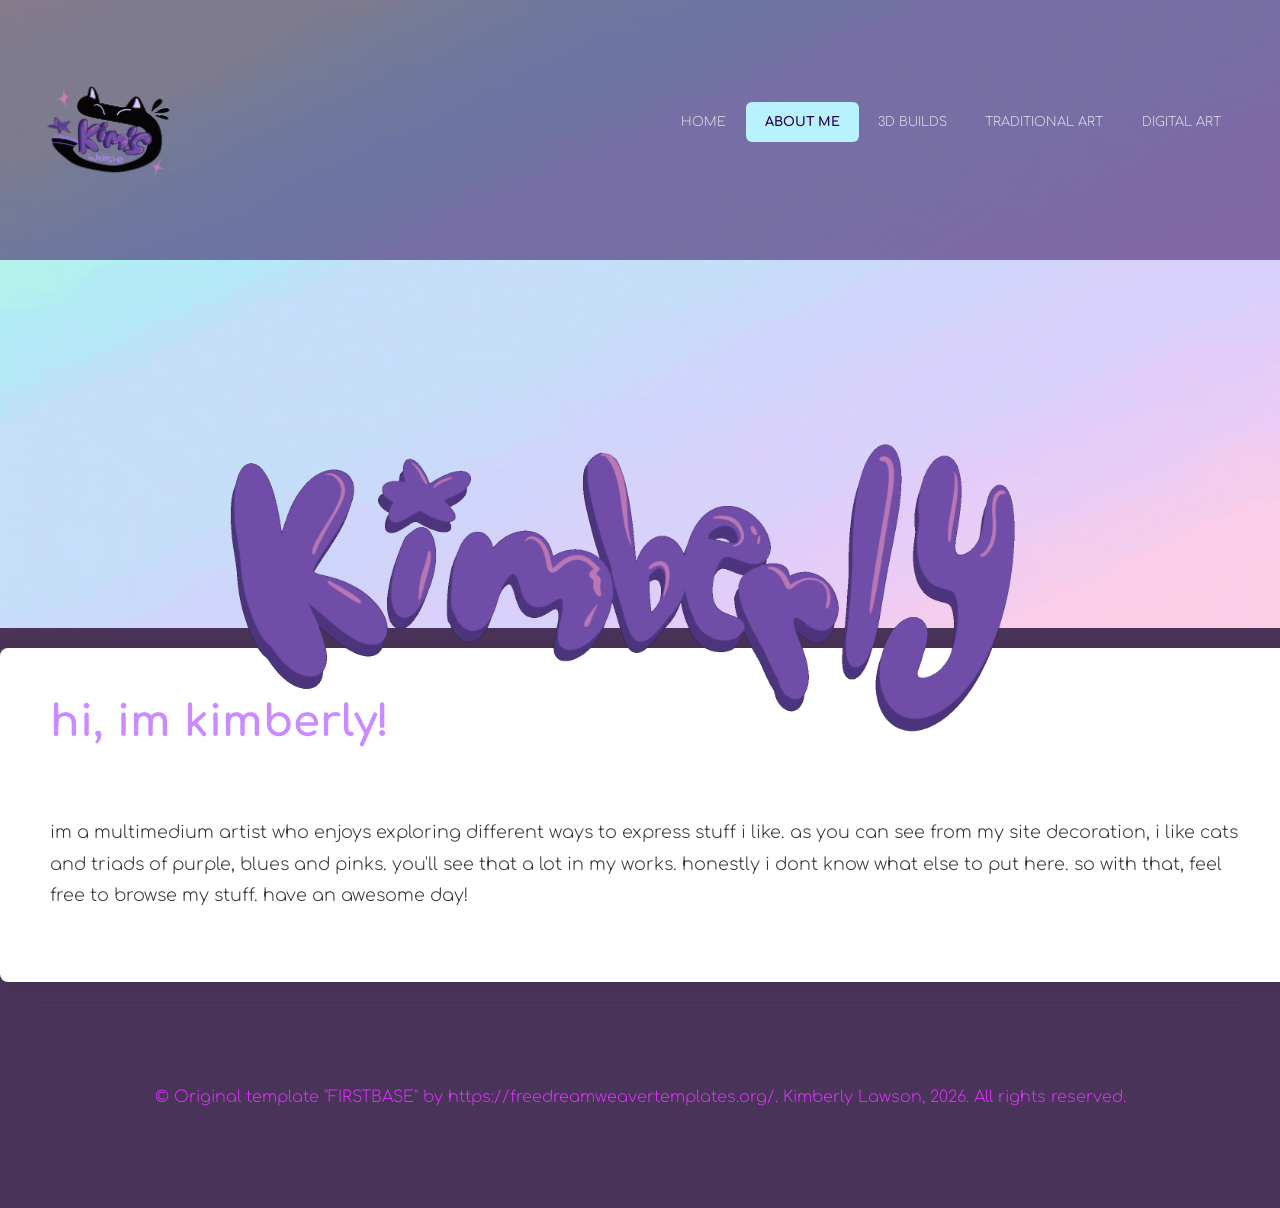
<file: about.html>
<!DOCTYPE html>
<html>
<head>
    <meta http-equiv="Content-Type" content="text/html; charset=utf-8" />
    <title>About Me - Kimberly's Website</title>
    <link href="https://fonts.googleapis.com/css2?family=Comfortaa:wght@300;400;700&display=swap" rel="stylesheet"> 
    
    <link href="default.css" rel="stylesheet" type="text/css" media="all" />
    
    <link href="about.css" rel="stylesheet" type="text/css" media="all" />
</head>
<body>

<div id="header-wrapper">
	<div id="header" class="container">
		<div id="logo">
			<a href="index.html"><img src="images/logo.GIF" alt="Logo" class="logo-img" /></a>
		</div>
		<div id="menu">
    <ul>
                <li><a href="index.html">Home</a></li>
                <li class="active"><a href="about.html">about me</a></li>
                <li><a href="builds.html">3D builds</a></li> 
                <li><a href="traditional.html">traditional art</a></li>
                <li><a href="digital.html">digital art</a></li>
            </ul>
        </div>
    </div>
</div>
<div class="kitty-overlay">
    <img src="images/kimberly.gif" alt="kimberly" />
</div>
<div id="main-content" class="container">
    <div class="title">
        <h2>hi, im kimberly!</h2>
        <span class="byline">Learn more about my journey as an artist.</span>
    </div>
    
    <div class="content-box">
        <p>
            im a multimedium artist who enjoys exploring different ways to express stuff i like.
           as you can see from my site decoration, i like cats and triads of purple, blues and pinks.
           you'll see that a lot in my works. honestly i dont know what else to put here.
          so with that, feel free to browse my stuff. have an awesome day!
     
          
        </p>
    </div>
</div>

<div id="copyright" class="container">
    <p>&copy; Original template "FIRSTBASE" by https://freedreamweavertemplates.org/. Kimberly Lawson, 2026. All rights reserved. </p>
</div>

</body>
</html>
</file>
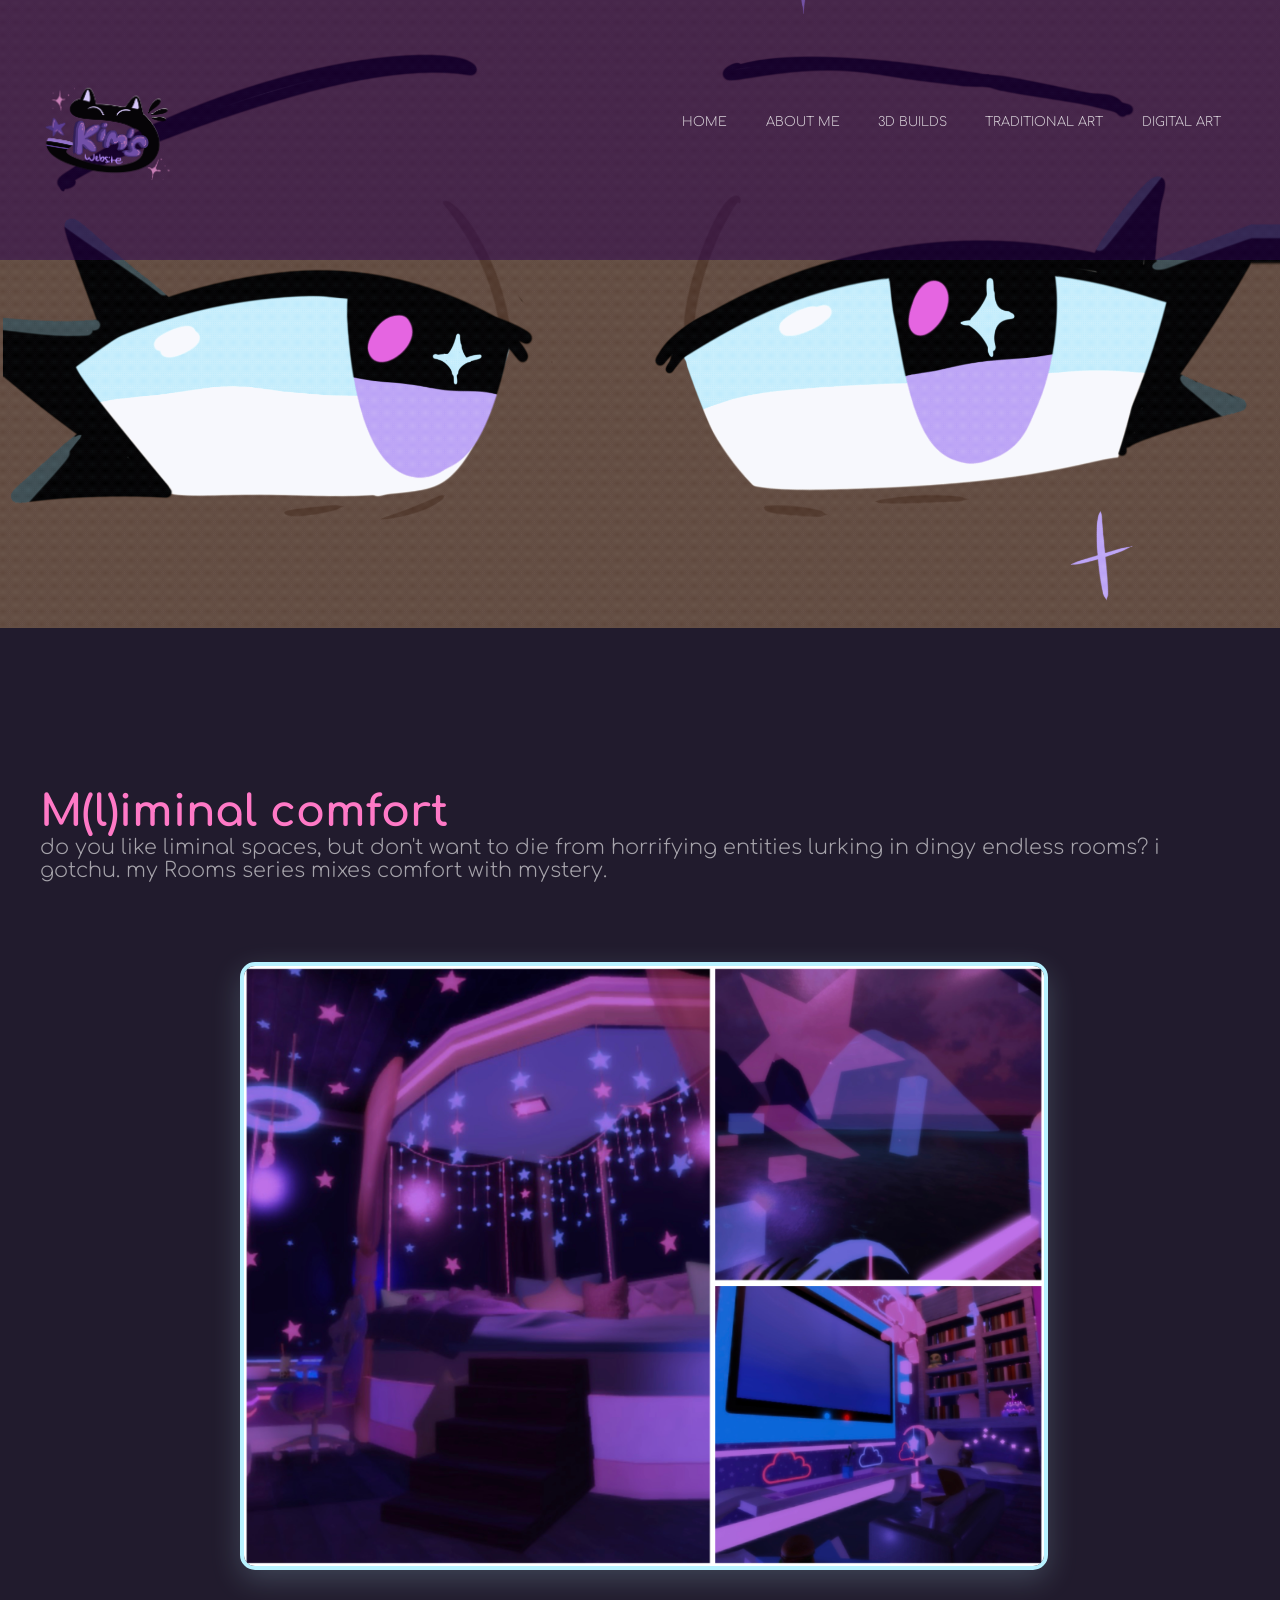
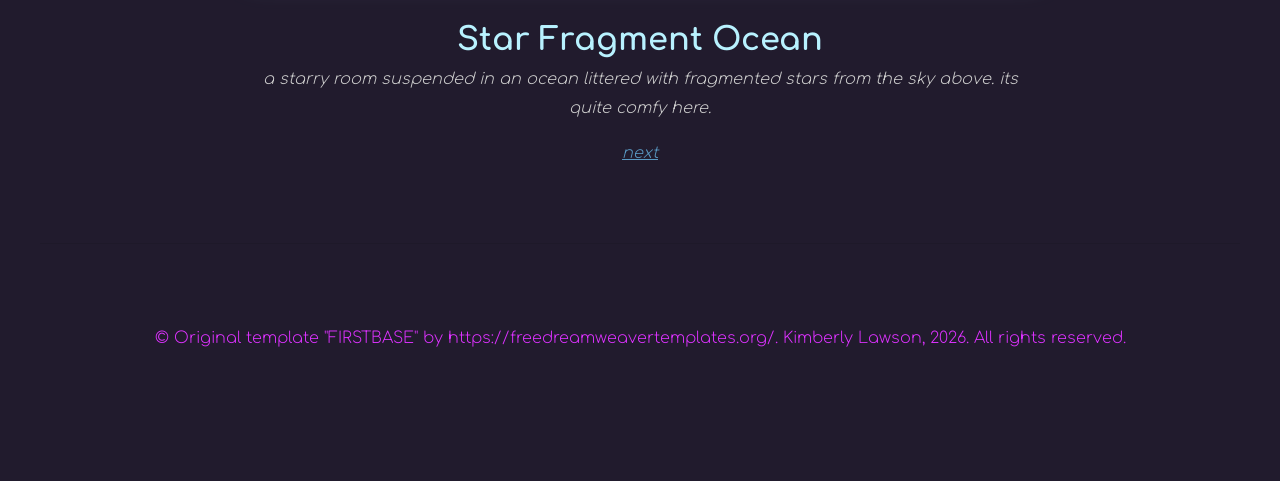
<file: secret.html>
<!DOCTYPE html>

<html>
<head>
<meta http-equiv="Content-Type" content="text/html; charset=utf-8" />
<title>Kimberly's Website!</title>
<meta name="keywords" content="" />
<meta name="description" content="" />
<link href="https://fonts.googleapis.com/css2?family=Comfortaa:wght@300;400;700&display=swap" rel="stylesheet">
<link href="default.css" rel="stylesheet" type="text/css" media="all" />
<link href="secret.css" rel="stylesheet" type="text/css" media="all" />


</head>
<body>

<div id="header-wrapper">
<div id="header">
<div id="logo">
<a href="index.html">
<img src="images/logo.GIF" alt="Logo" class="logo-img" />
</a>
</div>
<div id="menu">
<ul>
<li><a href="index.html">Home</a></li>
<li><a href="about.html">about me</a></li>
<li><a href="builds.html">3D builds</a></li>
<li><a href="traditional.html">traditional art</a></li>
<li><a href="digital.html">digital art</a></li>
</ul>
</div>
</div>


<div class="kitty-overlay">
    <img src="images/placehold.gif" alt="persona" />
</div>


</div>

		


<div id="wrapper">
	<div class="container">
		<div class="title">
			<h2>M(l)iminal comfort</h2>
			<span class="byline"> do you like liminal spaces, but don't want to die from horrifying entities lurking in dingy endless rooms? i gotchu. my Rooms series mixes comfort with mystery.</span>
		</div>

	
		<div class="gallery-vertical">
			
			
			<div class="art-piece">
				<img src="images/purple.jpg" alt="tiger" />
				<h3>Star Fragment Ocean</h3>
				<p>a starry room suspended in an ocean littered with fragmented stars from the sky above. its quite comfy here.</p>
				<p> <a href="secret2.html"> next</a> </p>
			</div>

			
			

<div id="copyright" class="container">
	<p>&copy; Original template "FIRSTBASE" by https://freedreamweavertemplates.org/. Kimberly Lawson, 2026. All rights reserved. </p>
</div>

</body>
</html>
</file>
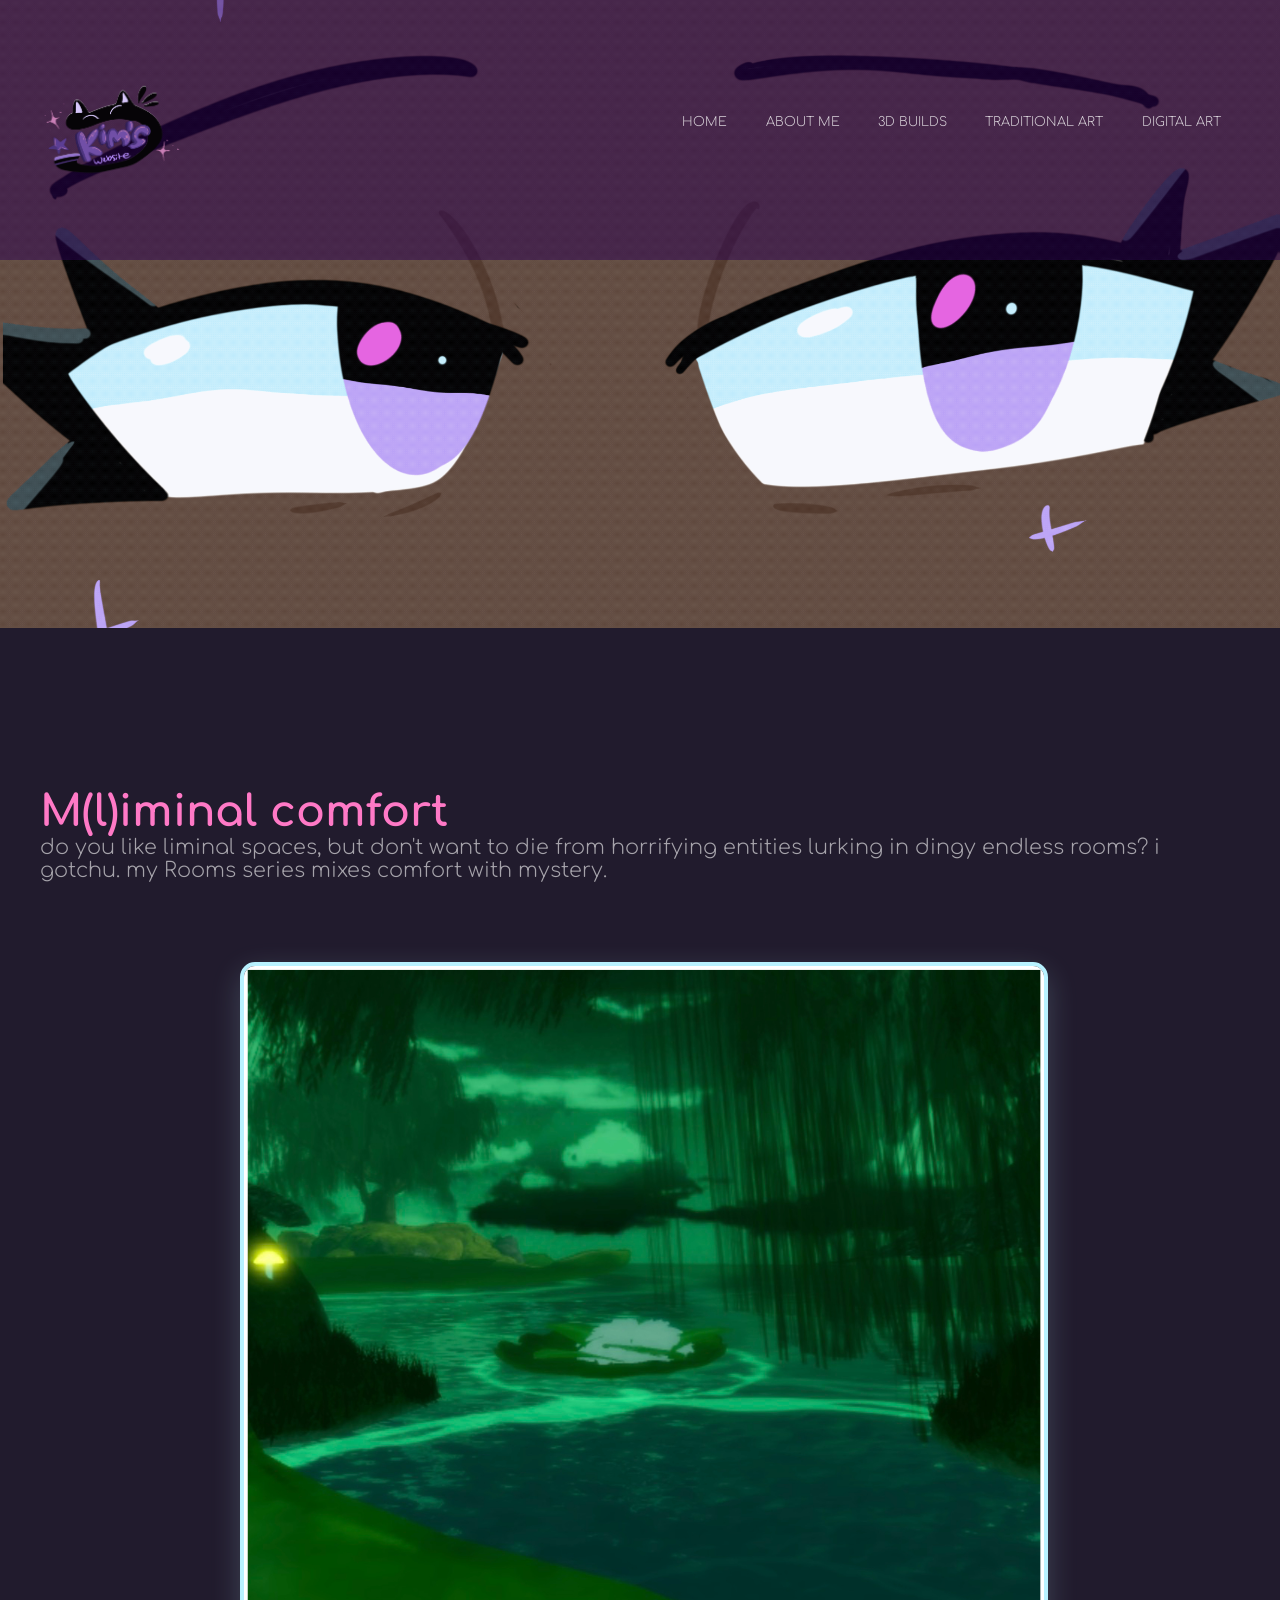
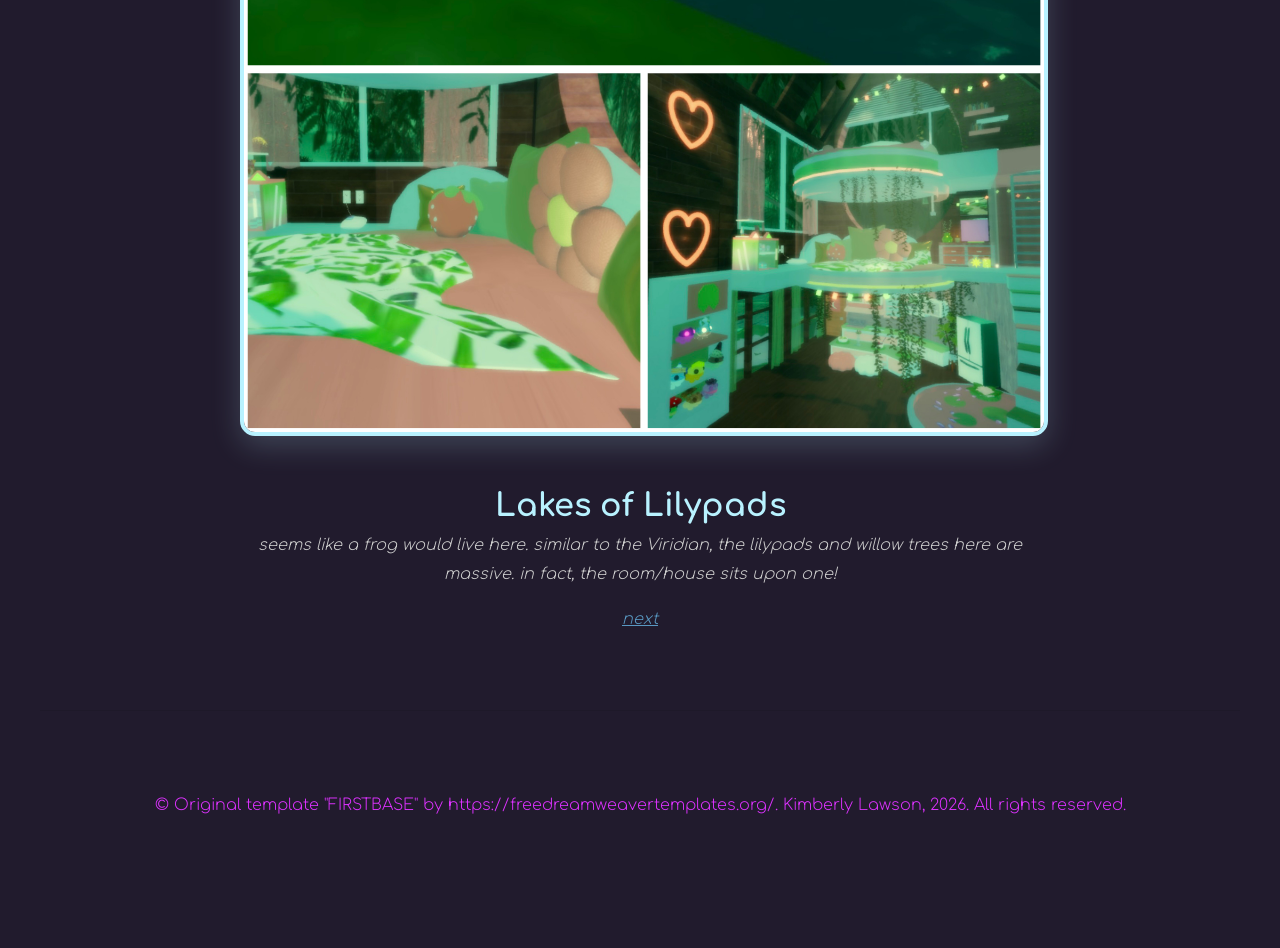
<file: secret2.html>
<!DOCTYPE html>

<html>
<head>
<meta http-equiv="Content-Type" content="text/html; charset=utf-8" />
<title>Kimberly's Website!</title>
<meta name="keywords" content="" />
<meta name="description" content="" />
<link href="https://fonts.googleapis.com/css2?family=Comfortaa:wght@300;400;700&display=swap" rel="stylesheet">
<link href="default.css" rel="stylesheet" type="text/css" media="all" />
<link href="secret.css" rel="stylesheet" type="text/css" media="all" />


</head>
<body>

<div id="header-wrapper">
<div id="header">
<div id="logo">
<a href="index.html">
<img src="images/logo.GIF" alt="Logo" class="logo-img" />
</a>
</div>
<div id="menu">
<ul>
<li><a href="index.html">Home</a></li>
<li><a href="about.html">about me</a></li>
<li><a href="builds.html">3D builds</a></li>
<li><a href="traditional.html">traditional art</a></li>
<li><a href="digital.html">digital art</a></li>
</ul>
</div>
</div>


<div class="kitty-overlay">
    <img src="images/placehold.gif" alt="persona" />
</div>


</div>

		


<div id="wrapper">
	<div class="container">
		<div class="title">
			<h2>M(l)iminal comfort</h2>
			<span class="byline"> do you like liminal spaces, but don't want to die from horrifying entities lurking in dingy endless rooms? i gotchu. my Rooms series mixes comfort with mystery.</span>
		</div>

	
		<div class="gallery-vertical">
			
			
			<div class="art-piece">
				<img src="images/green.jpg" alt="tiger" />
				<h3>Lakes of Lilypads</h3>
				<p> seems like a frog would live here. similar to the Viridian, the lilypads and willow trees here are massive. in fact, the room/house sits upon one!</p>
				<p> <a href="secret3.html"> next</a> </p>
			</div>

			
			

<div id="copyright" class="container">
	<p>&copy; Original template "FIRSTBASE" by https://freedreamweavertemplates.org/. Kimberly Lawson, 2026. All rights reserved. </p>
</div>

</body>
</html>
</file>
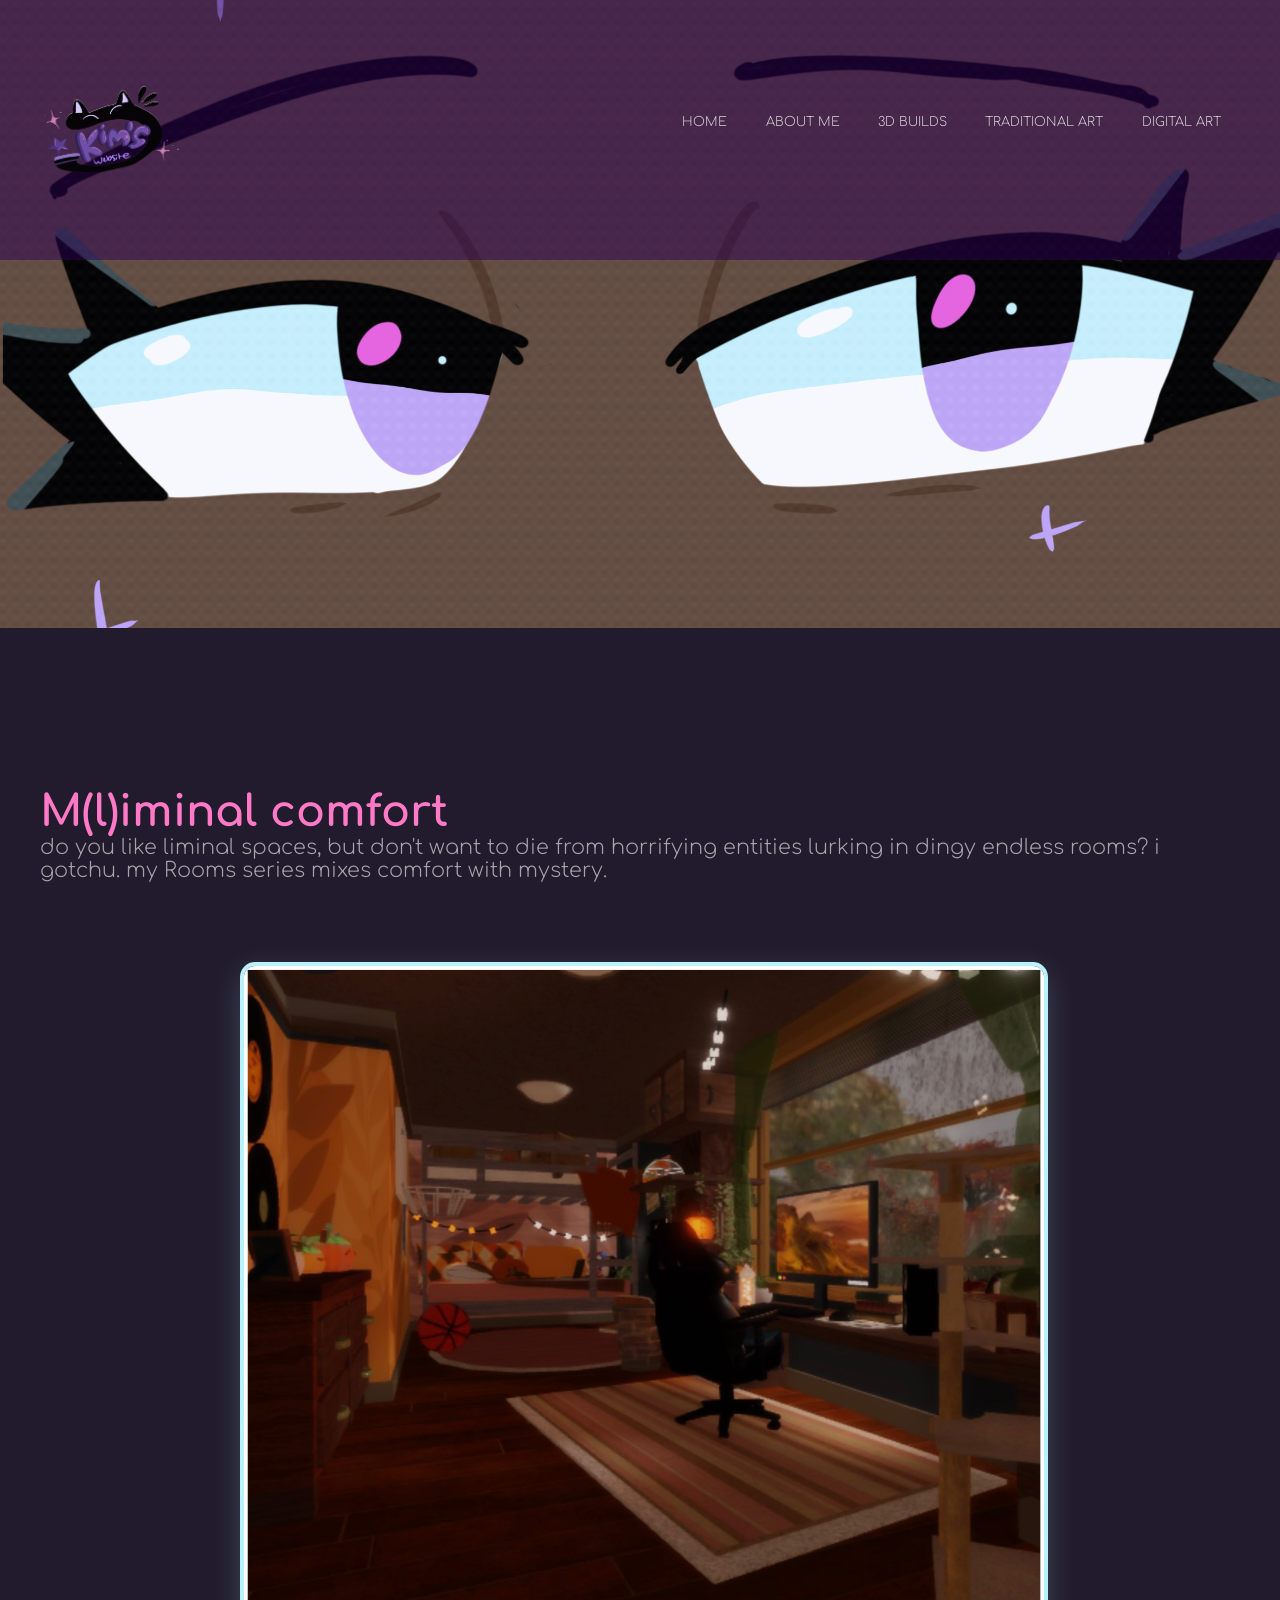
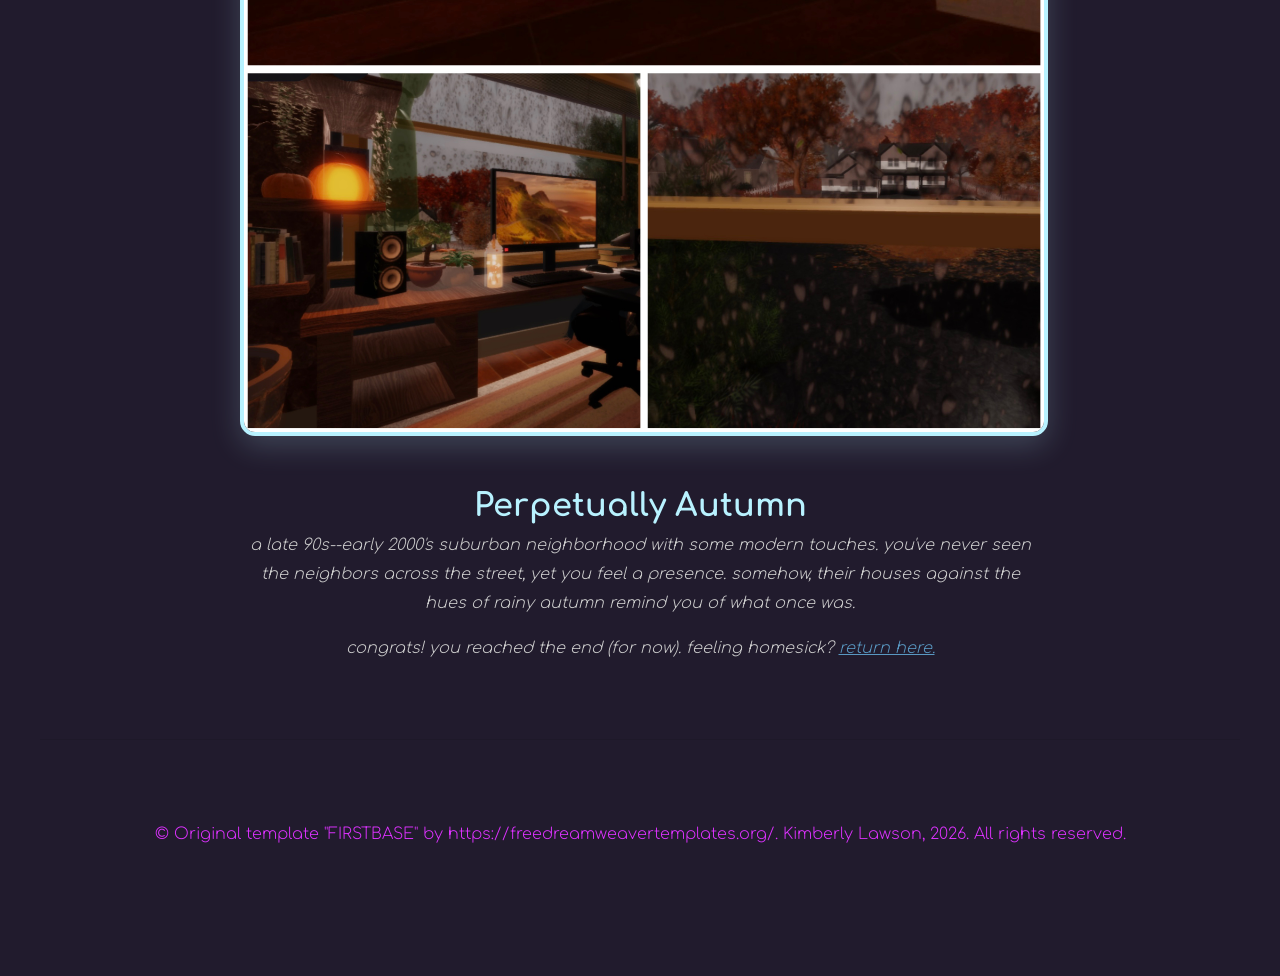
<file: secret3.html>
<!DOCTYPE html>

<html>
<head>
<meta http-equiv="Content-Type" content="text/html; charset=utf-8" />
<title>Kimberly's Website!</title>
<meta name="keywords" content="" />
<meta name="description" content="" />
<link href="https://fonts.googleapis.com/css2?family=Comfortaa:wght@300;400;700&display=swap" rel="stylesheet">
<link href="default.css" rel="stylesheet" type="text/css" media="all" />
<link href="secret.css" rel="stylesheet" type="text/css" media="all" />


</head>
<body>

<div id="header-wrapper">
<div id="header">
<div id="logo">
<a href="index.html">
<img src="images/logo.GIF" alt="Logo" class="logo-img" />
</a>
</div>
<div id="menu">
<ul>
<li><a href="index.html">Home</a></li>
<li><a href="about.html">about me</a></li>
<li><a href="builds.html">3D builds</a></li>
<li><a href="traditional.html">traditional art</a></li>
<li><a href="digital.html">digital art</a></li>
</ul>
</div>
</div>


<div class="kitty-overlay">
    <img src="images/placehold.gif" alt="persona" />
</div>


</div>

		


<div id="wrapper">
	<div class="container">
		<div class="title">
			<h2>M(l)iminal comfort</h2>
			<span class="byline"> do you like liminal spaces, but don't want to die from horrifying entities lurking in dingy endless rooms? i gotchu. my Rooms series mixes comfort with mystery.</span>
		</div>

	
		<div class="gallery-vertical">
			
			
			<div class="art-piece">
				<img src="images/orange.jpg" alt="tiger" />
				<h3>Perpetually Autumn</h3>
				<p>a late 90s--early 2000's suburban neighborhood with some modern touches. you've never seen the neighbors across the street, yet you feel a presence. somehow, their houses against the hues of rainy autumn remind you of what once was.</p>
				<p> congrats! you reached the end (for now). feeling homesick? <a href="index.html"> return here.</a> </p>
			</div>

			
			

<div id="copyright" class="container">
	<p>&copy; Original template "FIRSTBASE" by https://freedreamweavertemplates.org/. Kimberly Lawson, 2026. All rights reserved. </p>
</div>

</body>
</html>
</file>
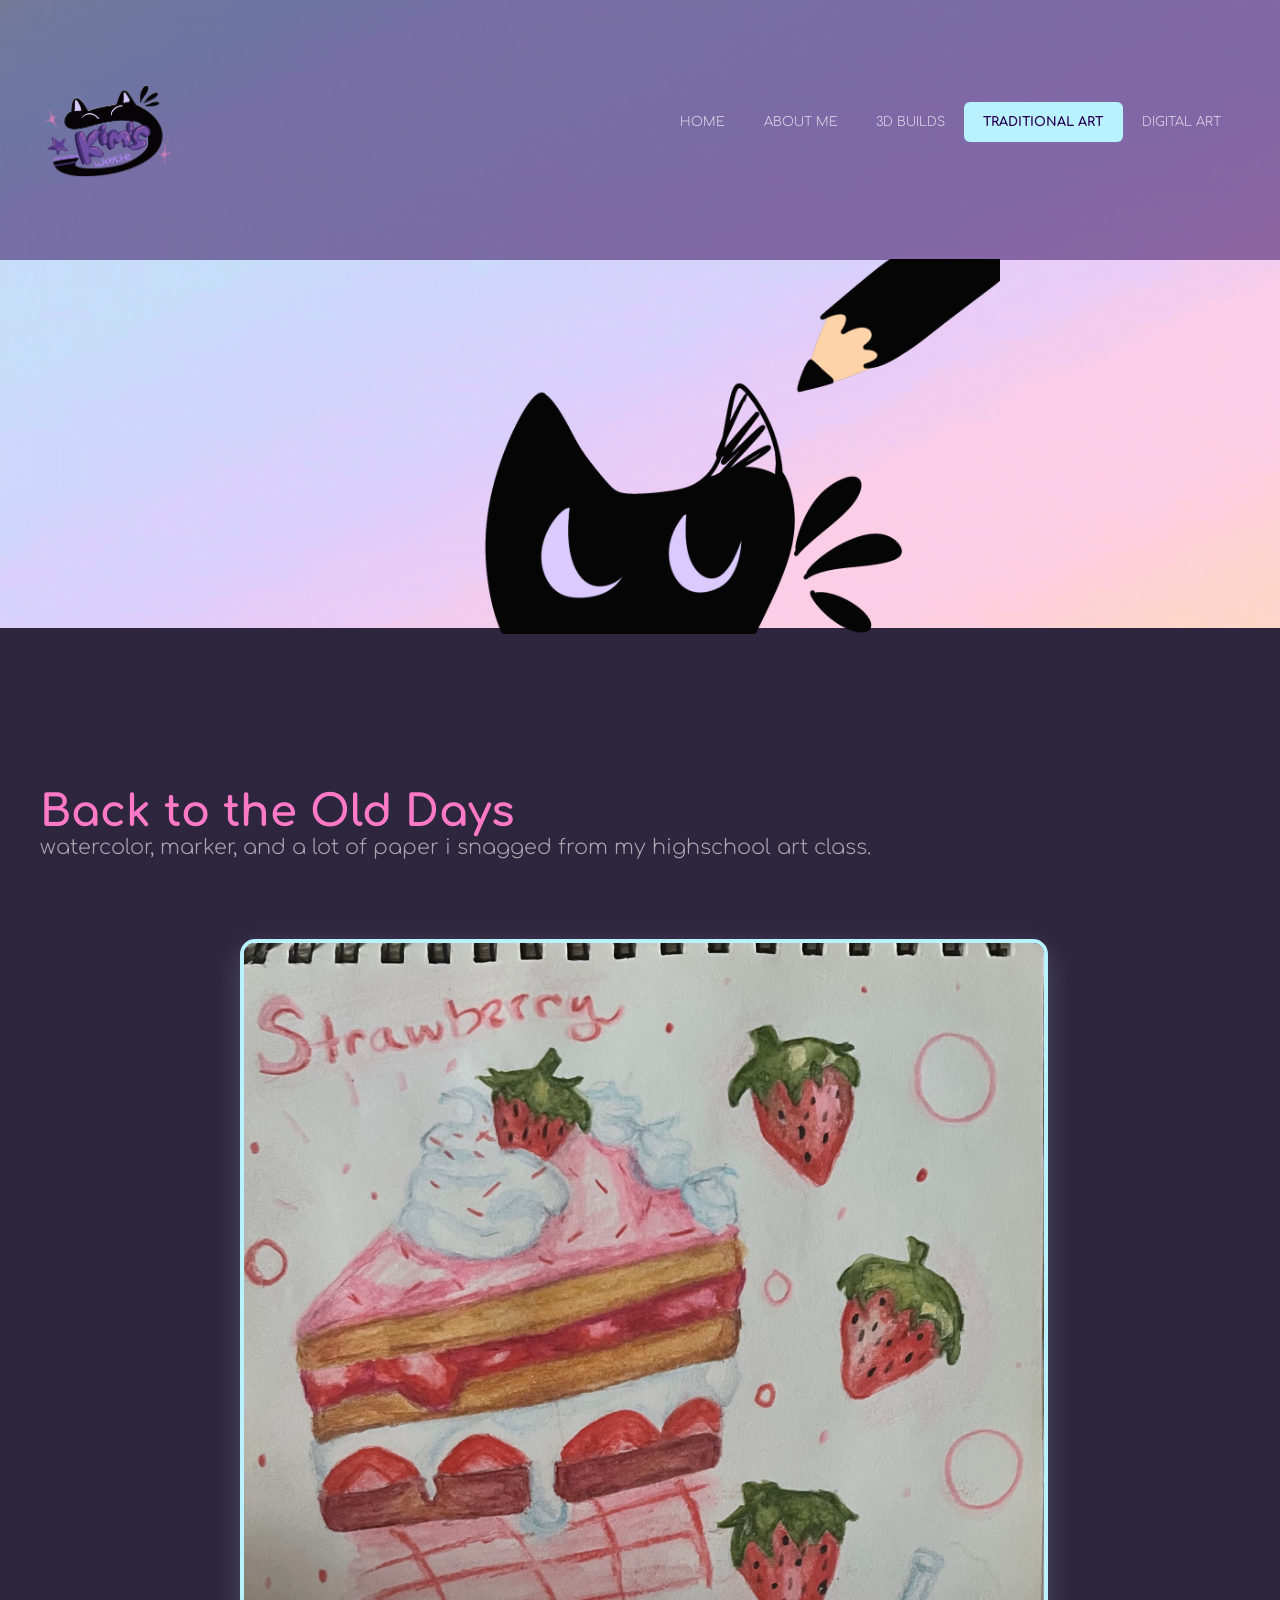
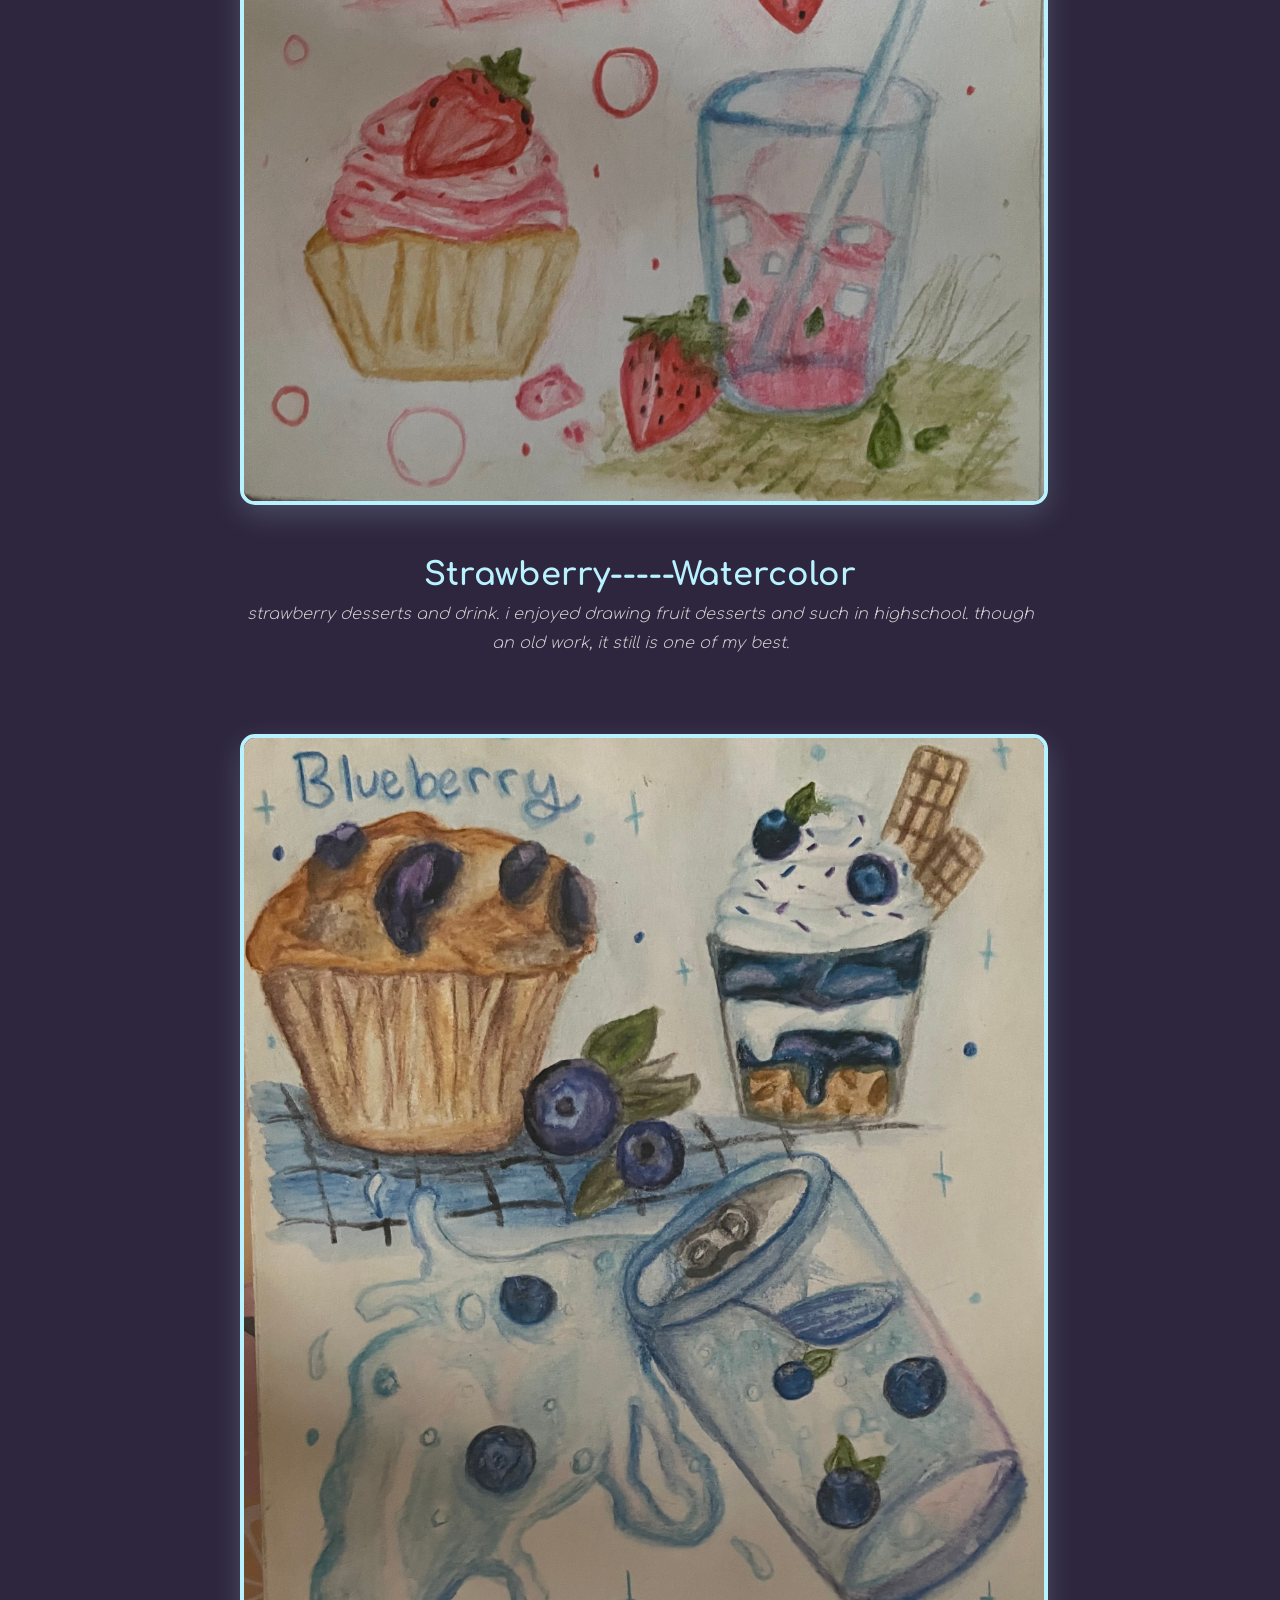
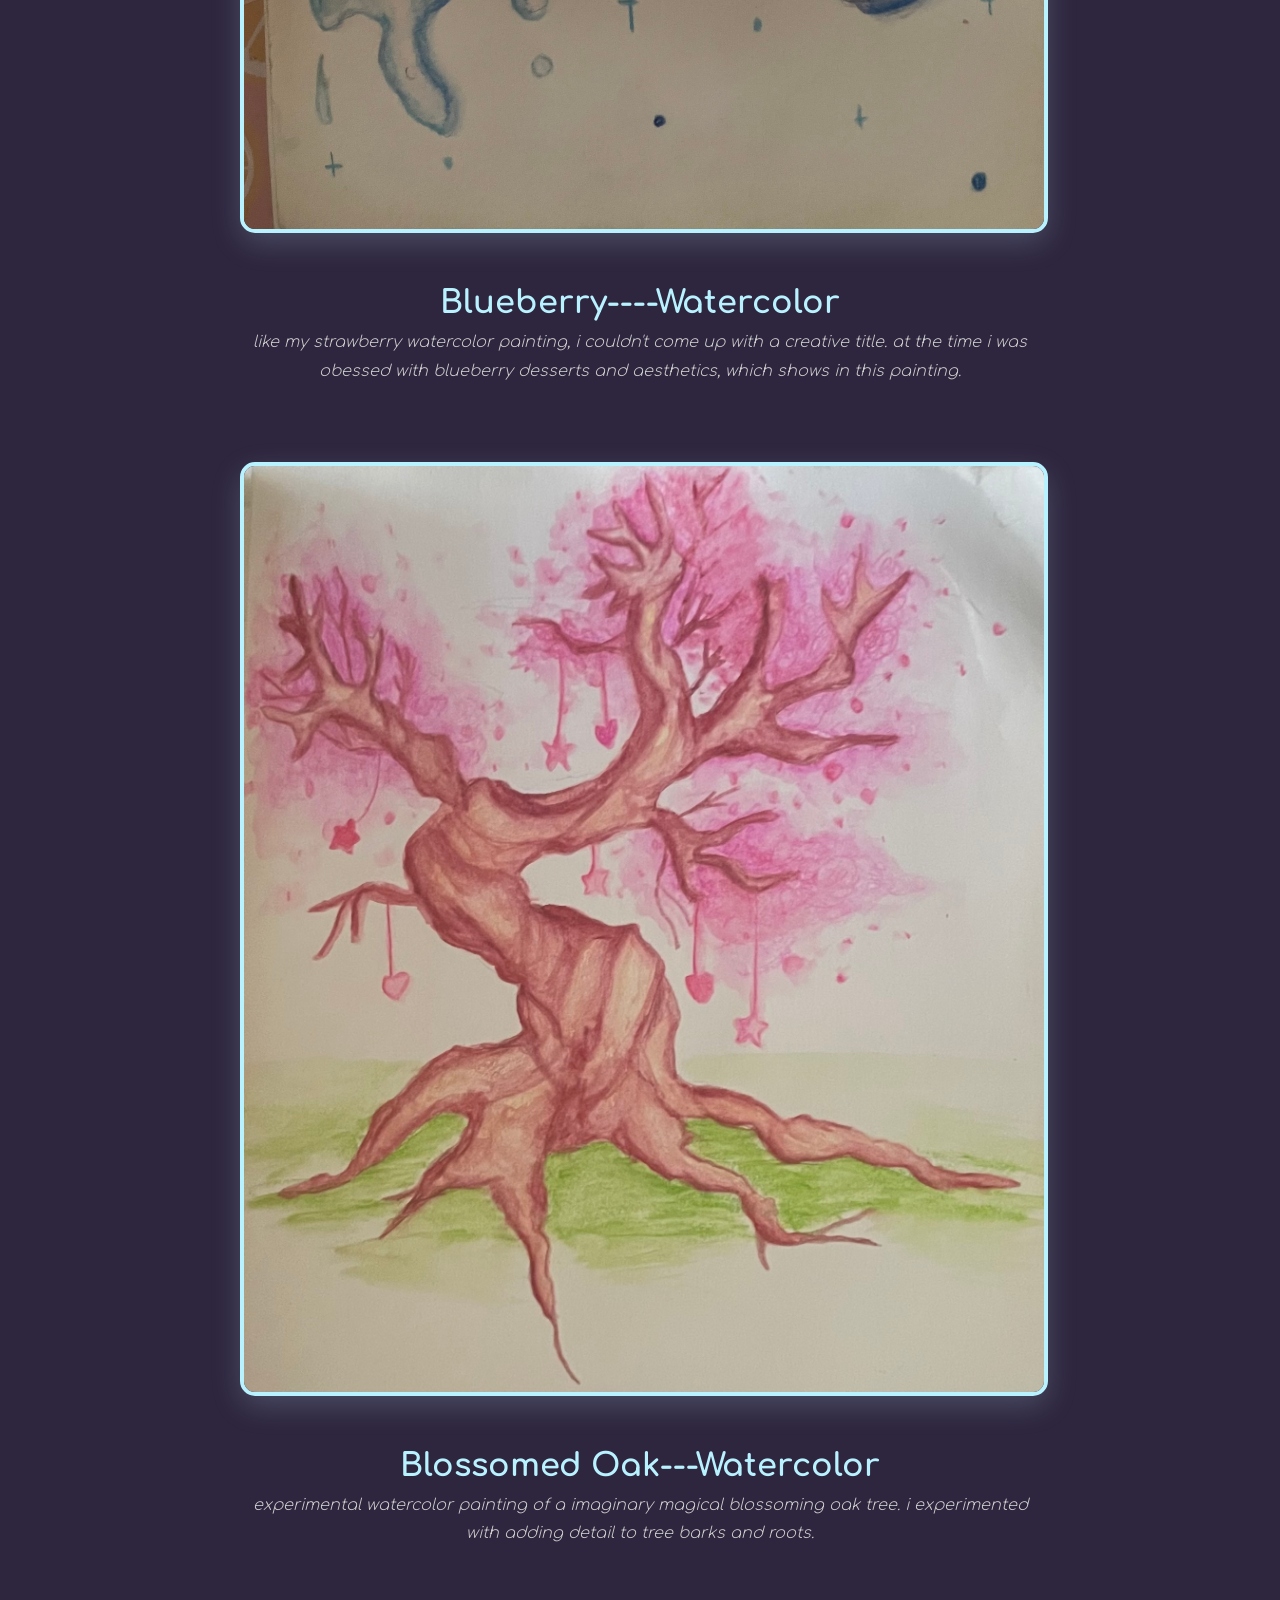
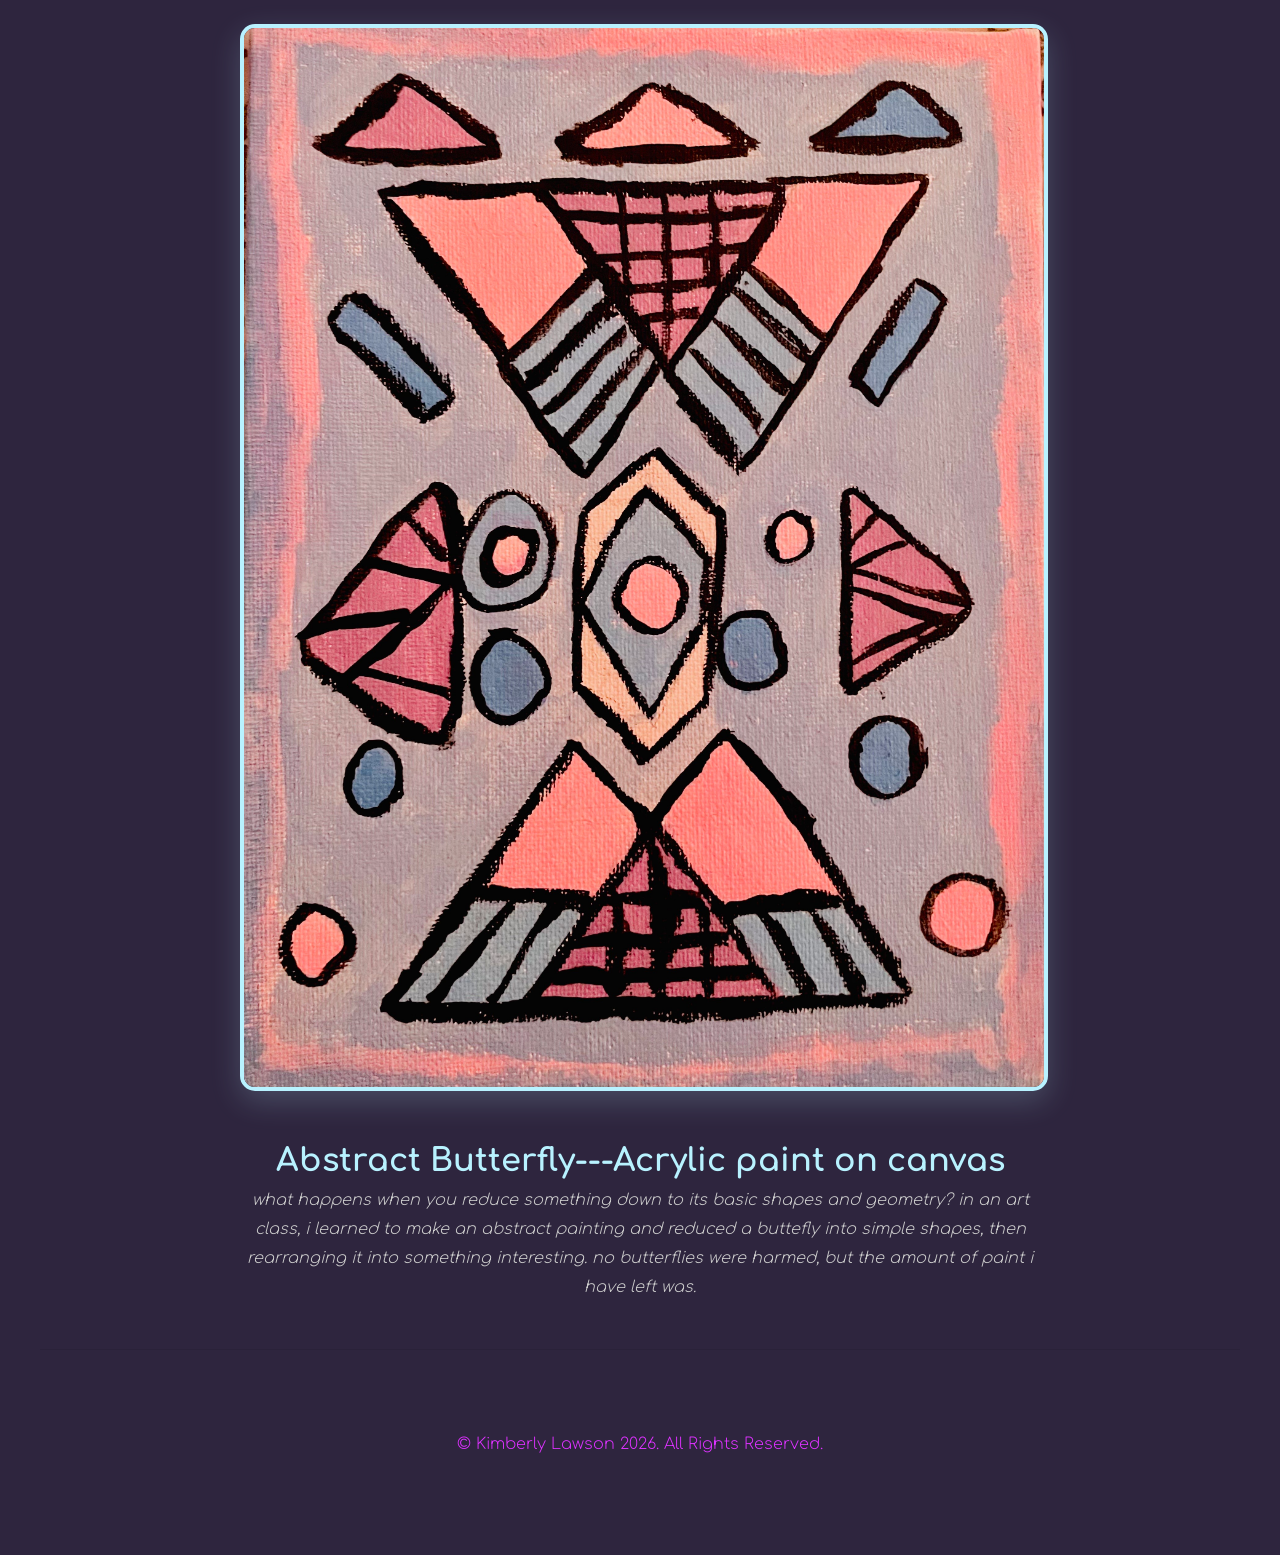
<file: traditional.html>
<!DOCTYPE html>

<html>
<head>
<meta http-equiv="Content-Type" content="text/html; charset=utf-8" />
<title>Kimberly's Website!</title>
<meta name="keywords" content="" />
<meta name="description" content="" />
<link href="https://fonts.googleapis.com/css2?family=Comfortaa:wght@300;400;700&display=swap" rel="stylesheet">
<link href="default.css" rel="stylesheet" type="text/css" media="all" />
<link href="traditional.css" rel="stylesheet" type="text/css" media="all" />


</head>
<body>

<div id="header-wrapper">
<div id="header">
<div id="logo">
<a href="index.html">
<img src="images/logo.GIF" alt="Logo" class="logo-img" />
</a>
</div>
<div id="menu">
<ul>
<li><a href="index.html">Home</a></li>
<li><a href="about.html">about me</a></li>
<li><a href="builds.html">3D builds</a></li>
<li class="active"><a href="traditional.html">traditional art</a></li>
<li><a href="digital.html">digital art</a></li>
</ul>
</div>
</div>


<div class="kitty-overlay">
    <img src="images/drawing.GIF" alt="kitty yay" />
</div>


</div>

		


<div id="wrapper">
	<div class="container">
		<div class="title">
			<h2>Back to the Old Days</h2>
			<span class="byline">watercolor, marker, and a lot of paper i snagged from my highschool art class.</span>
		</div>

	
		<div class="gallery-vertical">
			
		
			<div class="art-piece">
				<img src="images/strawberry.jpg" alt="strawberry" />
				<h3>Strawberry-----Watercolor</h3>
				<p>strawberry desserts and drink. i enjoyed drawing fruit desserts and such in highschool. though an old work, it still is one of my best.</p>
			</div>

			
			<div class="art-piece">
				<img src="images/blueberry.jpg" alt="blueberry" />
				<h3>Blueberry----Watercolor</h3>
				<p>like my strawberry watercolor painting, i couldn't come up with a creative title. at the time i was obessed with blueberry desserts and aesthetics, which shows in this painting.</p>
			</div>

			
			<div class="art-piece">
				<img src="images/blossom.jpg" alt="blossom" />
				<h3>Blossomed Oak---Watercolor</h3>
				<p>experimental watercolor painting of a imaginary magical blossoming oak tree. i experimented with adding detail to tree barks and roots.</p>
			</div>

			<div class="art-piece">
				<img src="images/butterfly.jpg" alt="butterfly" />
				<h3>Abstract Butterfly---Acrylic paint on canvas</h3>
				<p>what happens when you reduce something down to its basic shapes and geometry? in an art class, i learned to make an abstract painting and reduced a buttefly into simple shapes, then rearranging it into something interesting. no butterflies were harmed, but the amount of paint i have left was.</p>
			</div>

		</div>
		

<div id="copyright" class="container">
	<p>&copy; Kimberly Lawson 2026. All Rights Reserved.</p>
</div>

</body>
</html>
</file>
<file: default.css>
html, body
{
    height: 100%;
}

body
{
    margin: 0;
    padding: 0;
    background: #5e4472;
    font-family: 'Comfortaa', 'Marker Felt', fantasy;
    font-size: 12pt;
    font-weight: 200;
    color: #ffffff;
}

h1, h2, h3
{
    margin: 0;
    padding: 0;
}

p, ol, ul
{
    margin-top: 0;
}

ol, ul
{
    padding: 0;
    list-style: none;
}

p
{
    line-height: 180%;
}

a
{
    color: #5998c2;
}

a:hover
{
    text-decoration: none;
}

.container
{
    overflow: hidden;
    margin: 0em auto;
    width: 1200px;
}

/*********************************************************************************/
/* Image Style                                                                   */
/*********************************************************************************/

.image
{
    display: inline-block;
}

.image img
{
    display: block;
    width: 100%;
}

.image-full
{
    display: block;
    width: 100%;
    margin: 0 0 2em 0;
}

.image-left
{
    float: left;
    margin: 0 2em 2em 0;
}

.image-centered
{
    display: block;
    margin: 0 0 2em 0;
}

.image-centered img
{
    margin: 0 auto;
    width: auto;
}

/*********************************************************************************/
/* List Styles                                                                   */
/*********************************************************************************/

ul.actions li
{
    display: inline-block;
    padding: 0em 0.50em;
}

/*********************************************************************************/
/* 4-column                                                                      */
/*********************************************************************************/

.box1, .box2, .box3, .box4 {
    width: 235px;
}

.box1, .box2, .box3 {
    float: left; 
    margin-right: 20px;
}

.box4 {
    float: right;
}

/*********************************************************************************/
/* 3-column                                                                      */
/*********************************************************************************/

.boxA,
.boxB,
.boxC
{
    width: 384px;
}

.boxA,
.boxB
{
    float: left;
    margin-right: 20px;
}

.boxC
{
    float: right;
}

/*********************************************************************************/
/* 2-column                                                                      */
/*********************************************************************************/

.tbox1,
.tbox2
{
    width: 575px;
}

.tbox1
{
    float: left;
}

.tbox2
{
    float: right;
}

/*********************************************************************************/
/* Heading Titles                                                                */
/*********************************************************************************/

.title
{
    margin-bottom: 3em;
}

.title h2
{
    font-size: 2.7em;
}

.title .byline
{
    font-size: 1.3em;
    color: rgba(255,255,255,0.60);
}

/*********************************************************************************/
/* Wrapper                                                                       */
/*********************************************************************************/

#wrapper
{
    position: relative;
    padding: 10em 0em 0em 0em;
    background: #ffffff;
}

/*********************************************************************************/
/* Header and Navigation                                                         */
/*********************************************************************************/

#header-wrapper {
    position: relative;
    padding: 0;
    background: #111111 url('images/home.gif') no-repeat center;
    background-size: cover;
    min-height: 400px; 
    overflow: visible; 
}

#header {
    background: rgba(42, 0, 82, 0.6); 
    padding: 10px 0;
    display: flex;
    justify-content: space-between;
    align-items: center;
    width: 100%; 
    z-index: 1000;
}

/*********************************************************************************/
/*  cats yay                                     */
/*********************************************************************************/

.kitty-overlay {
    position: absolute;
    left: 80%;
    transform: translateX(-50%);
    bottom: -250px; 
    z-index: 1001;
    width: 700px;  
    pointer-events: none; 
}

.left-gif-overlay {
    position: absolute;
    left: 25%;
    transform: translateX(-50%);
    bottom: -120px; 
    z-index: 1001;
    width: 600px;  
    pointer-events: none; 
}

.bottom-gif-overlay {
    position: absolute;
    left: 40%;
    bottom: 150; 
    transform: translate(-40%, 265%); 
    z-index: 1002;
    width: 500px;
    pointer-events: none;
}

.kitty-overlay img, .bottom-gif-overlay img, .left-gif-overlay img {
    width: 100%;
    height: auto;
}


/*********************************************************************************/
/* Logo                                                                          */
/*********************************************************************************/
#logo {
    padding-left: 40px;
}

.logo-img {
    height: 100px; 
    width: auto;
    display: block;
}

/*********************************************************************************/
/* Menu                                                                          */
/*********************************************************************************/

#menu {
    padding-right: 40px;
}

#menu ul {
    display: flex;
}

#menu li a {
    display: block;
    padding: 1em 1.5em;
    text-decoration: none;
    text-transform: uppercase;
    font-size: 0.8em;
    color: rgba(255, 255, 255, 0.8);
}

#menu .active a {
    background: #b8f2ff;
    border-radius: 6px;
    color: #2a0052;
    font-weight: bold;
}

/*********************************************************************************/
/* Banner                                                                        */
/*********************************************************************************/

#banner-wrapper
{
    padding: 10em 0em;
    background: url('images/heading.jpg');
}

#banner
{
    text-align: center;
}

#banner .title h2
{
    font-size: 3.5em;
}

#banner .title .byline
{
    font-size: 1.8em;
}

#banner .button
{
    margin-top: 2em;
    padding: 1.20em 2.5em;
    border-radius: 6px;
    font-weight: 700;
    font-size: 1em;
}

.banner
{
    margin-bottom: 5em;
}

/*********************************************************************************/
/* Copyright                                                                     */
/*********************************************************************************/

#copyright
{
    overflow: hidden;
    padding: 5em 0em;
    border-top: 1px solid rgba(0,0,0,0.08);
}

#copyright p
{
    text-align: center;
    font-size: 1em;
    color: rgba(221, 50, 255);
}

#copyright a
{
    text-decoration: none;
    color: rgba(118, 91, 255);
}

/*********************************************************************************/
/* Welcome                                                                       */
/*********************************************************************************/

#welcome
{
    position: relative;
    padding: 7em 0em 7em 0em;
    background: #2e253e;
    background-size: cover;
    text-align: center;
}

#welcome .container
{
    width: 1000px;
    padding: 0px 100px;
    color: rgba(255,255,255,0.8);
}

#welcome a
{
    color: rgba(255,255,255,1);
}

#welcome .button
{
    background: #FFF;
    color: #3f0900;
}

/*********************************************************************************/
/* Extra                                                                         */
/*********************************************************************************/

#three-column
{
    text-align: center;
    color: rgba(0,0,0,0.6);
}

#three-column .fa
{
    display: block;
    padding: 1em 0em;
    color: rgba(0,0,0,1);
    font-size: 2em;
}

#three-column .title h2
{
    font-weight: bold;
    color: rgba(168, 106, 255, 0.8);
}

#three-column .title .byline
{
    text-align: center;
    color: rgb(94, 65, 119);
}

.video-container {
    position: relative;
    padding-bottom: 56.25%; 
    height: 0;
    overflow: hidden;
    max-width: 1100px; 
    margin: 0 auto;
    border: 8px solid #ffffff; 
    border-radius: 15px;
    box-shadow: 0 10px 30px rgba(0,0,0,0.1);
}

.video-container iframe {
    position: absolute;
    top: 0;
    left: 0;
    width: 100%;
    height: 100%;
}
</file>
<file: about.css>
body {
    background: #4a3358; 
    
}

#main-content {
    background: #ffffff;
    padding: 50px;
    margin-top: 20px;
    margin-bottom: 20px;
    border-radius: 8px; 
    box-shadow: 0px 0px 20px rgba(0,0,0,0.1); 
}

.content-box p {
    line-height: 1.8;
    color: #333;
    font-size: 1.1em;
    margin-bottom: 20px;
}


#header-wrapper {
    position: relative;
    z-index: 100;
}
#header
	{
		 position: absolute; 
            top: 0;
            left: 0;
            width: 100%;
            z-index: 1000;
            background: rgba(42, 0, 82, 0.5); 
            padding: 5em 0;
        }

  #header-wrapper {
    background: #111111 url('images/gradient.gif') no-repeat center;
    background-size: cover;
    min-height: 500px;
    padding: 4em; 
    
  }

#wrapper {
    background: #4c3f8a; 
    color: #ffffff;

  
}

.kitty-overlay {
    position: absolute;
    left: 80%;
    transform: translateX(-95%);
    bottom: -10px; 
    z-index: 1001;
    width: 900px;  
    pointer-events: none; 
}

.title h2 {
    color: #c98bff; 



}
</file>
<file: secret.css>
body {
    background: #2a0052; 
    
}
#header
	{
		 position: absolute; 
            top: 0;
            left: 0;
            width: 100%;
            z-index: 1000;
            background: rgba(42, 0, 82, 0.5); 
            padding: 5em 0;
        }

  #header-wrapper {
    background: #111111 url('images/stare.GIF') no-repeat center;
    background-size: cover;
    min-height: 500px;
    padding: 4em; 
    
  }

#wrapper {
    background: #211b2d; 
    color: #ffffff;

  
}

.kitty-overlay {
    position: absolute;
    left: 57%;
    transform: translateX(-50%);
    bottom: -10px; 
    z-index: 1001;
    width: 540px; 
    pointer-events: none; 
}

.kitty-overlay img {
    width: 100%;
    height: auto;
}

.gallery-vertical {
    display: flex;
    flex-direction: column;
    align-items: center;
    gap: 60px; 
    padding: 2em 0;
}

/* me gallery */
.art-piece {
    width: 100%;
    max-width: 800px;
    text-align: center;
}

.art-piece img {
    width: 100%;
    height: auto;
    border: 4px solid #b8f2ff; 
    border-radius: 15px;
    box-shadow: 0 10px 30px rgba(184, 242, 255, 0.2);
    transition: transform 0.3s ease;
}

.art-piece img:hover {
    transform: scale(1.02);
}

.art-piece h3 {
    margin-top: 1.5em;
    font-size: 2em;
    color: #b8f2ff;
}

.art-piece p {
    color: #cccccc;
    font-style: italic;
    margin-top: 0.5em;
}

.title h2 {
    color: #ff79c6; 



}
</file>
<file: traditional.css>
body {
    background: #2a0052; 
    
}
#header
	{
		 position: absolute; 
            top: 0;
            left: 0;
            width: 100%;
            z-index: 1000;
            background: rgba(42, 0, 82, 0.5); 
            padding: 5em 0;
        }

  #header-wrapper {
    background: #111111 url('images/gradient.gif') no-repeat center;
    background-size: cover;
    min-height: 500px;
    padding: 4em; 
    
  }

#wrapper {
    background: #2e253e; 
    color: #ffffff;

  
}

.kitty-overlay {
    position: absolute;
    left: 57%;
    transform: translateX(-50%);
    bottom: -10px; 
    z-index: 1001;
    width: 540px; 
    pointer-events: none; 
}

.kitty-overlay img {
    width: 100%;
    height: auto;
}

.gallery-vertical {
    display: flex;
    flex-direction: column;
    align-items: center;
    gap: 60px; 
    padding: 2em 0;
}


.art-piece {
    width: 100%;
    max-width: 800px;
    text-align: center;
}

.art-piece img {
    width: 100%;
    height: auto;
    border: 4px solid #b8f2ff; 
    border-radius: 15px;
    box-shadow: 0 10px 30px rgba(184, 242, 255, 0.2);
    transition: transform 0.3s ease;
}

.art-piece img:hover {
    transform: scale(1.02);
}

.art-piece h3 {
    margin-top: 1.5em;
    font-size: 2em;
    color: #b8f2ff;
}

.art-piece p {
    color: #cccccc;
    font-style: italic;
    margin-top: 0.5em;
}

.title h2 {
    color: #ff79c6; 



}
</file>
